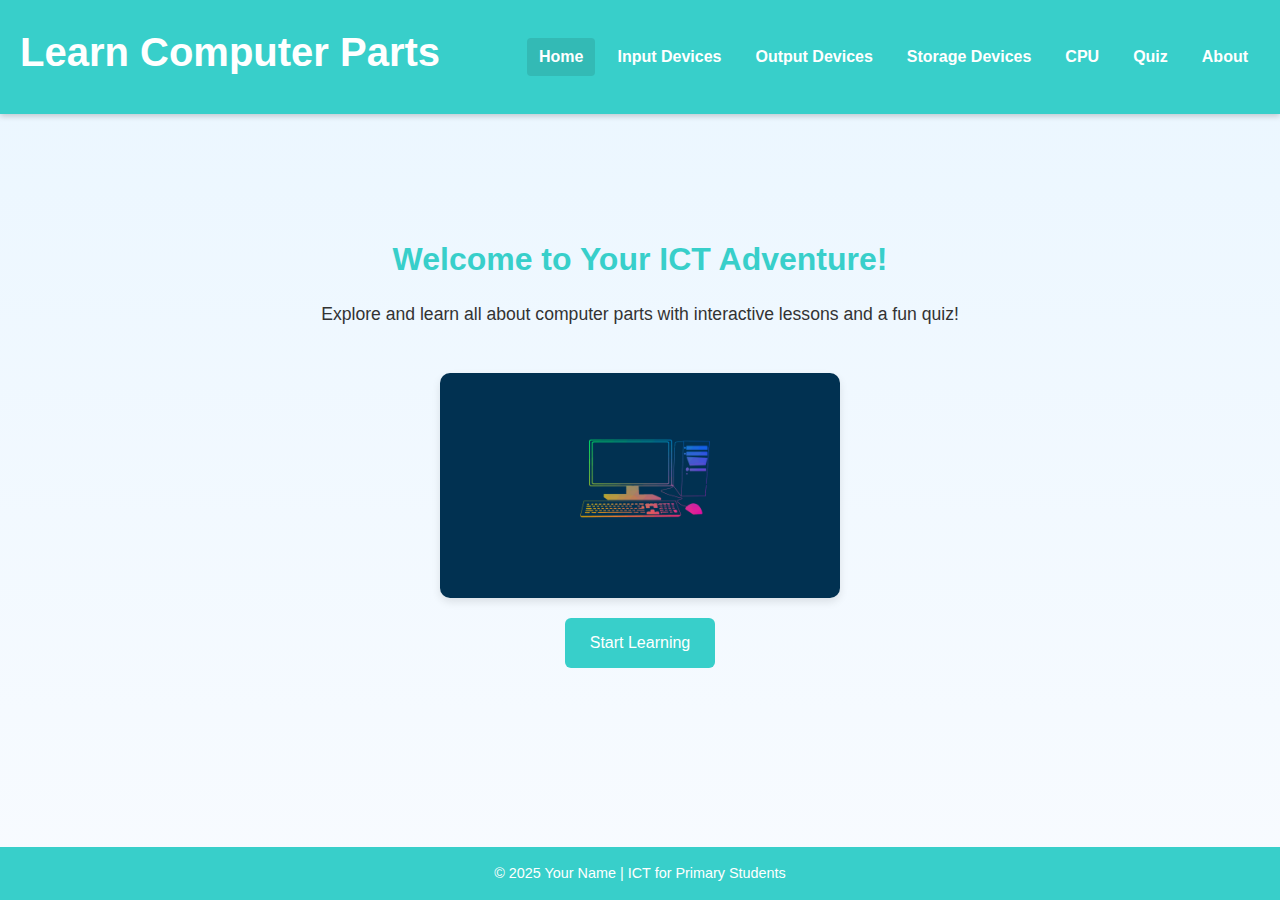
<file: index.html>
<!DOCTYPE html>
<html lang="en">
  <head>
    <meta charset="UTF-8" />
    <meta name="viewport" content="width=device-width, initial-scale=1.0" />
    <title>Learning Basic Computer Parts</title>
    <link rel="stylesheet" href="../styles/style.css" />
  </head>
  <body>
    <header>
      <div class="nav">
        <h1>Learn Computer Parts</h1>
        <nav>
          <ul>
            <li><a href="index.html" class="active">Home</a></li>
            <li><a href="input-devices.html">Input Devices</a></li>
            <li><a href="output-devices.html">Output Devices</a></li>
            <li><a href="storage-devices.html">Storage Devices</a></li>
            <li><a href="cpu.html">CPU</a></li>
            <li><a href="quiz.html">Quiz</a></li>
            <li><a href="about.html">About</a></li>
          </ul>
        </nav>
      </div>
    </header>

    <main class="container">
      <section class="intro">
        <h2>Welcome to Your ICT Adventure!</h2>
        <p>
          Explore and learn all about computer parts with interactive lessons
          and a fun quiz!
        </p>
        <img src="../images/computer.png" alt="Computer Illustration" />
        <a href="input-devices.html" class="start-button">Start Learning</a>
      </section>
    </main>

    <footer>
      <p>&copy; 2025 Your Name | ICT for Primary Students</p>
    </footer>
  </body>
</html>
</file>
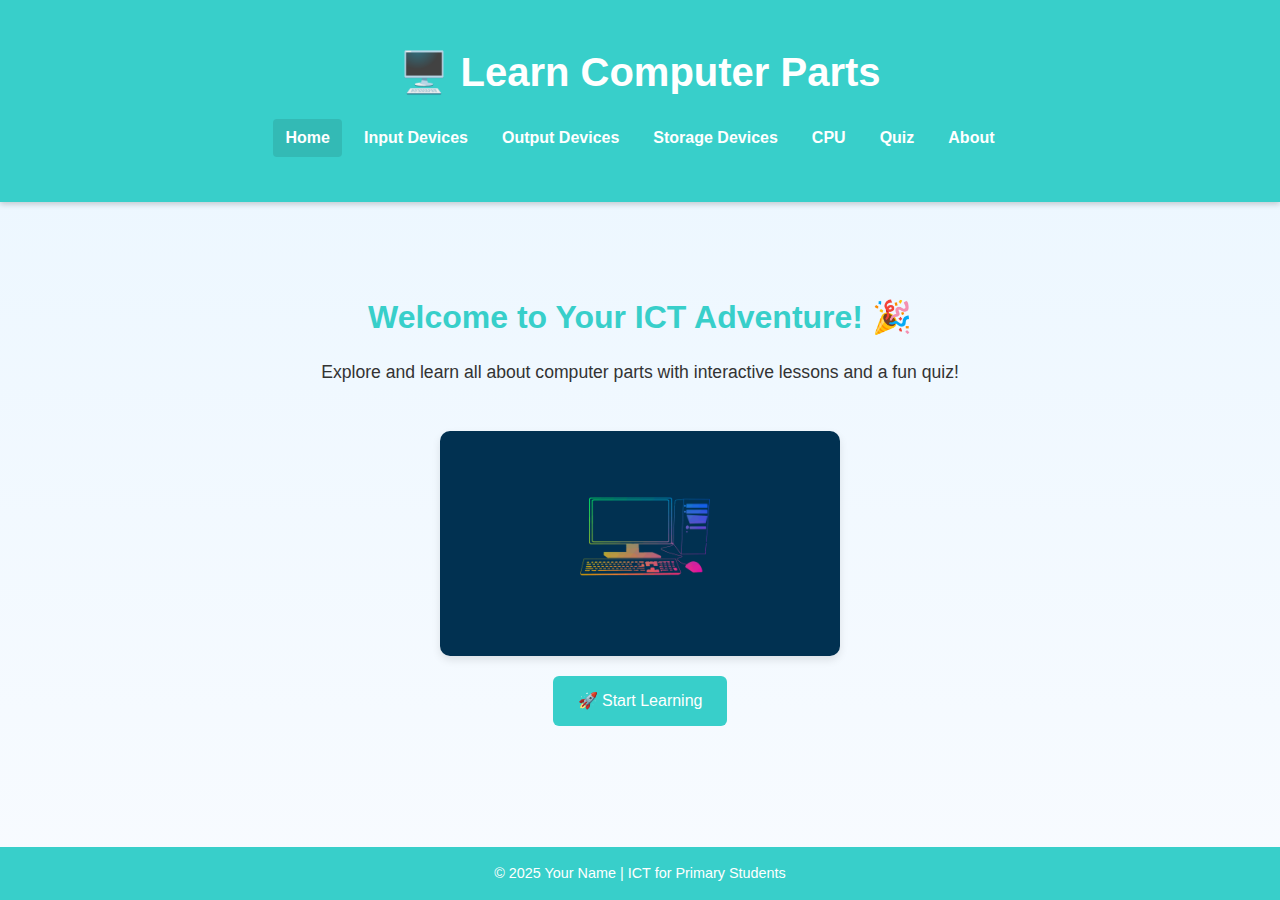
<file: pages/index.html>
<!DOCTYPE html>
<html lang="en">
  <head>
    <meta charset="UTF-8" />
    <meta name="viewport" content="width=device-width, initial-scale=1.0" />
    <title>Learning Basic Computer Parts</title>
    <link rel="stylesheet" href="../styles/style.css" />
  </head>
  <body>
    <header>
      <div class="container">
        <h1>🖥️ Learn Computer Parts</h1>
        <nav>
          <ul>
            <li><a href="index.html" class="active">Home</a></li>
            <li><a href="input-devices.html">Input Devices</a></li>
            <li><a href="output-devices.html">Output Devices</a></li>
            <li><a href="storage-devices.html">Storage Devices</a></li>
            <li><a href="cpu.html">CPU</a></li>
            <li><a href="quiz.html">Quiz</a></li>
            <li><a href="about.html">About</a></li>
          </ul>
        </nav>
      </div>
    </header>

    <main class="container">
      <section class="intro">
        <h2>Welcome to Your ICT Adventure! 🎉</h2>
        <p>
          Explore and learn all about computer parts with interactive lessons
          and a fun quiz!
        </p>
        <img src="../images/computer.png" alt="Computer Illustration" />
        <a href="input-devices.html" class="start-button">🚀 Start Learning</a>
      </section>
    </main>

    <footer>
      <p>&copy; 2025 Your Name | ICT for Primary Students</p>
    </footer>
  </body>
</html>
</file>
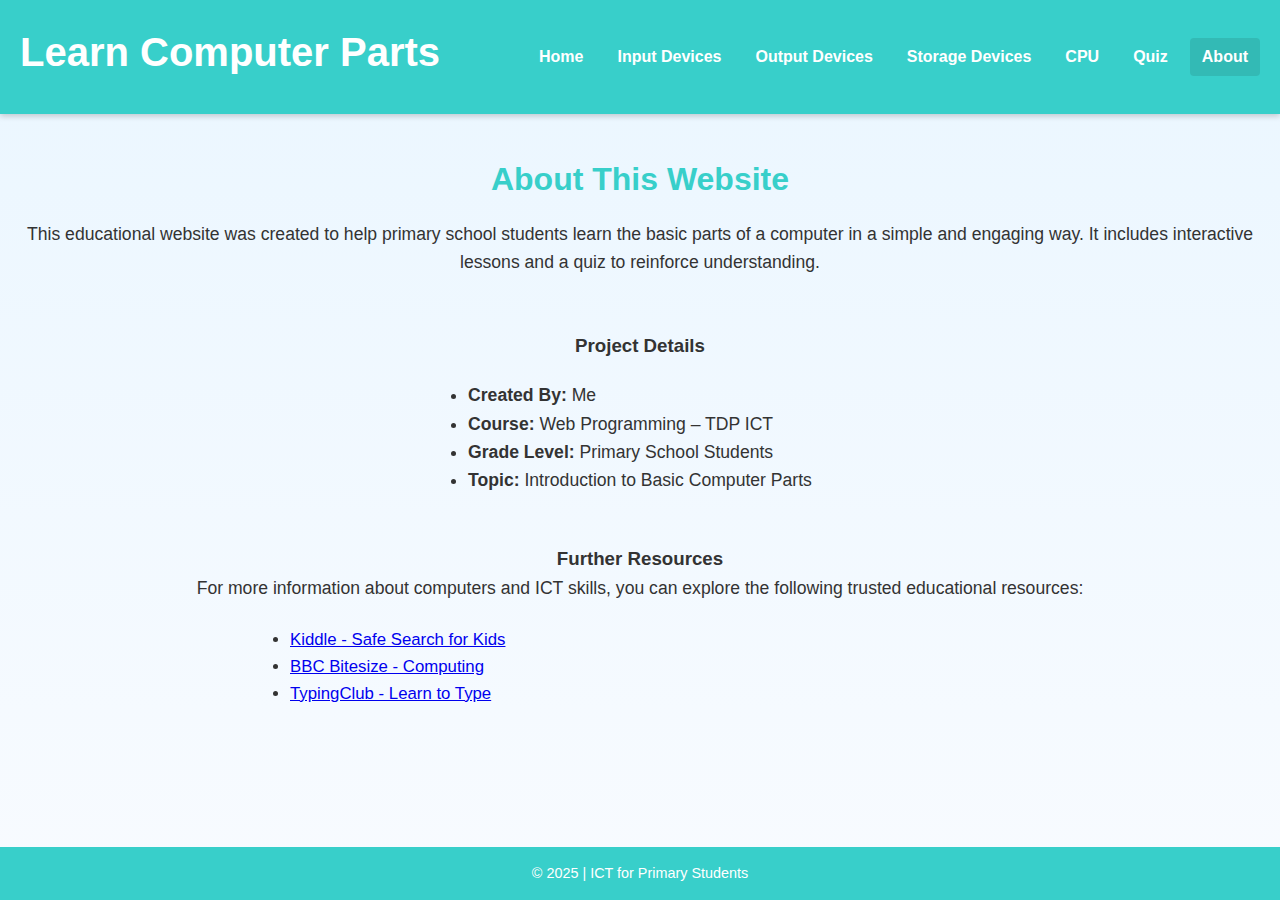
<file: about.html>
<!DOCTYPE html>
<html lang="en">
  <head>
    <meta charset="UTF-8" />
    <meta name="viewport" content="width=device-width, initial-scale=1.0" />
    <title>About - Learn Computer Parts</title>
    <link rel="stylesheet" href="../styles/style.css" />
  </head>
  <body>
    <header>
      <div class="nav">
        <h1>Learn Computer Parts</h1>
        <nav>
          <ul>
            <li><a href="index.html">Home</a></li>
            <li><a href="input-devices.html">Input Devices</a></li>
            <li><a href="output-devices.html">Output Devices</a></li>
            <li><a href="storage-devices.html">Storage Devices</a></li>
            <li><a href="cpu.html">CPU</a></li>
            <li><a href="quiz.html">Quiz</a></li>
            <li><a href="about.html" class="active">About</a></li>
          </ul>
        </nav>
      </div>
    </header>

    <main class="container-2">
      <section class="intro">
        <h2>About This Website</h2>
        <p>
          This educational website was created to help primary school students
          learn the basic parts of a computer in a simple and engaging way. It
          includes interactive lessons and a quiz to reinforce understanding.
        </p>

        <div style="margin-top: 30px">
          <h3>Project Details</h3>
          <ul
            style="
              text-align: left;
              max-width: 700px;
              margin: 20px auto;
              font-size: 1.1rem;
            "
          >
            <li><strong>Created By:</strong> Me</li>
            <li><strong>Course:</strong> Web Programming – TDP ICT</li>
            <li><strong>Grade Level:</strong> Primary School Students</li>
            <li>
              <strong>Topic:</strong> Introduction to Basic Computer Parts
            </li>
          </ul>
        </div>

        <div style="margin-top: 30px">
          <h3>Further Resources</h3>
          <p>
            For more information about computers and ICT skills, you can explore
            the following trusted educational resources:
          </p>
          <ul
            style="
              text-align: left;
              max-width: 700px;
              margin: 15px auto;
              font-size: 1.05rem;
            "
          >
            <li>
              <a href="https://www.kiddle.co" target="_blank"
                >Kiddle - Safe Search for Kids</a
              >
            </li>
            <li>
              <a href="https://www.bbc.co.uk/bitesize" target="_blank"
                >BBC Bitesize - Computing</a
              >
            </li>
            <li>
              <a href="https://www.typingclub.com/" target="_blank"
                >TypingClub - Learn to Type</a
              >
            </li>
          </ul>
        </div>
      </section>
    </main>

    <footer>
      <p>&copy; 2025 | ICT for Primary Students</p>
    </footer>
  </body>
</html>
</file>
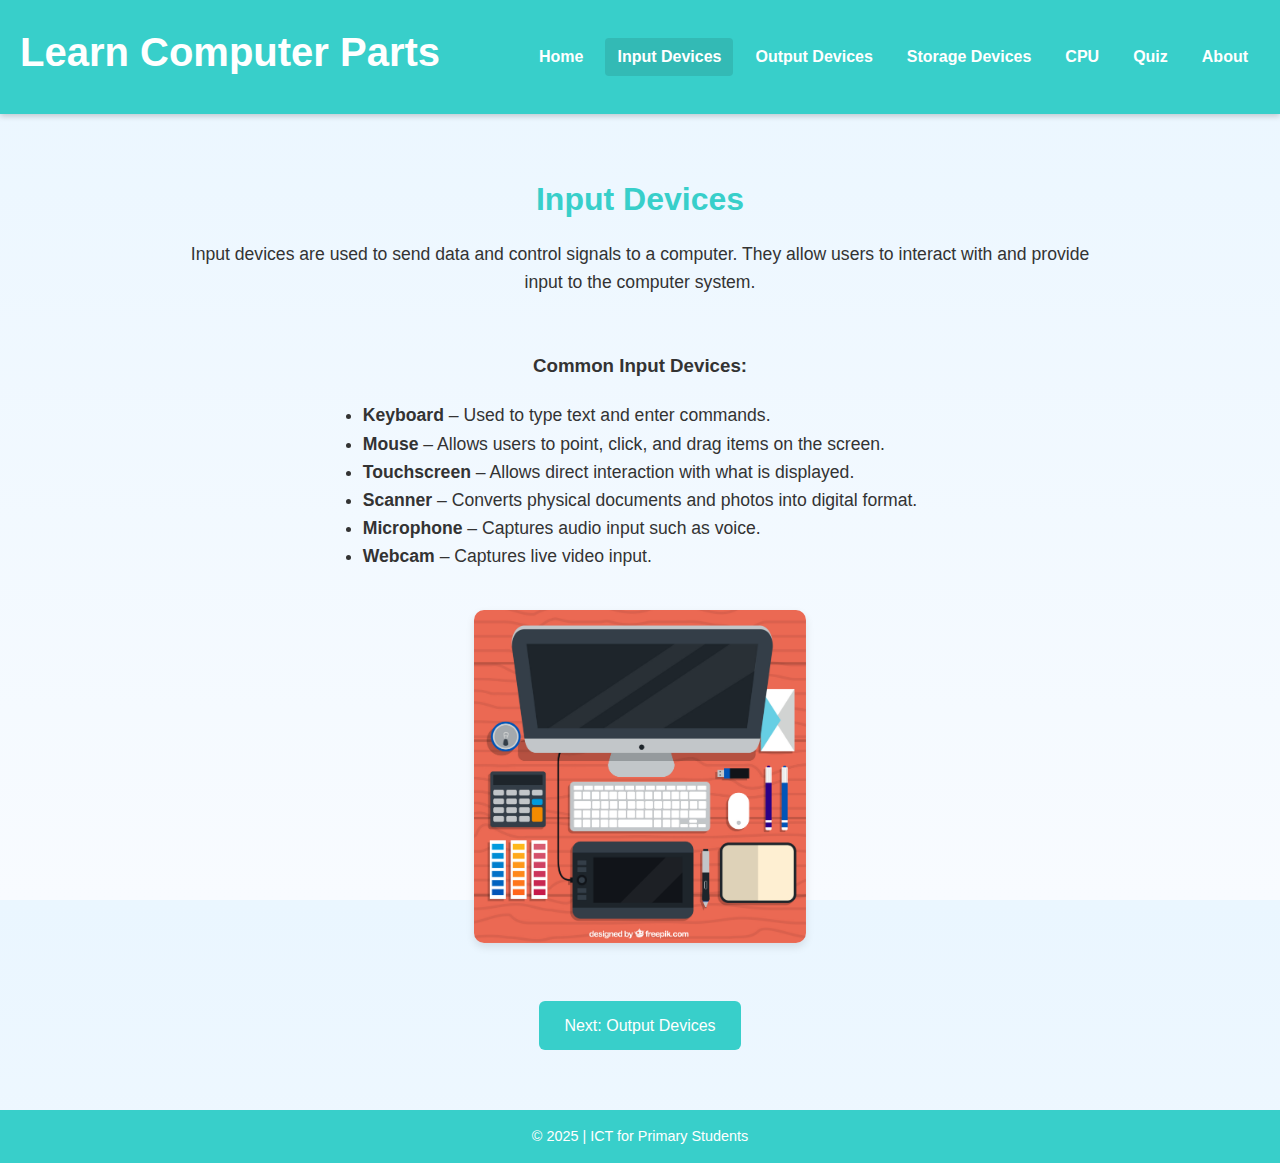
<file: input-devices.html>
<!DOCTYPE html>
<html lang="en">
  <head>
    <meta charset="UTF-8" />
    <meta name="viewport" content="width=device-width, initial-scale=1.0" />
    <title>Input Devices - Learn Computer Parts</title>
    <link rel="stylesheet" href="../styles/style.css" />
  </head>
  <body>
    <header>
      <div class="nav">
        <h1>Learn Computer Parts</h1>
        <nav>
          <ul>
            <li><a href="index.html">Home</a></li>
            <li>
              <a href="input-devices.html" class="active">Input Devices</a>
            </li>
            <li><a href="output-devices.html">Output Devices</a></li>
            <li><a href="storage-devices.html">Storage Devices</a></li>
            <li><a href="cpu.html">CPU</a></li>
            <li><a href="quiz.html">Quiz</a></li>
            <li><a href="about.html">About</a></li>
          </ul>
        </nav>
      </div>
    </header>

    <main class="container">
      <section class="intro">
        <h2>Input Devices</h2>
        <p>
          Input devices are used to send data and control signals to a computer.
          They allow users to interact with and provide input to the computer
          system.
        </p>

        <div style="margin-top: 30px">
          <h3>Common Input Devices:</h3>
          <ul
            style="
              text-align: left;
              max-width: 700px;
              margin: 20px auto;
              font-size: 1.1rem;
            "
          >
            <li>
              <strong>Keyboard</strong> – Used to type text and enter commands.
            </li>
            <li>
              <strong>Mouse</strong> – Allows users to point, click, and drag
              items on the screen.
            </li>
            <li>
              <strong>Touchscreen</strong> – Allows direct interaction with what
              is displayed.
            </li>
            <li>
              <strong>Scanner</strong> – Converts physical documents and photos
              into digital format.
            </li>
            <li>
              <strong>Microphone</strong> – Captures audio input such as voice.
            </li>
            <li><strong>Webcam</strong> – Captures live video input.</li>
          </ul>
          <img
            src="../images/input.jpg"
            alt="Various Input Devices"
            style="
              width: 60%;
              max-width: 400px;
              border-radius: 10px;
              margin-top: 20px;
            "
          />
        </div>

        <a
          href="output-devices.html"
          class="start-button"
          style="margin-top: 30px"
          >Next: Output Devices</a
        >
      </section>
    </main>

    <footer>
      <p>&copy; 2025 | ICT for Primary Students</p>
    </footer>
  </body>
</html>
</file>
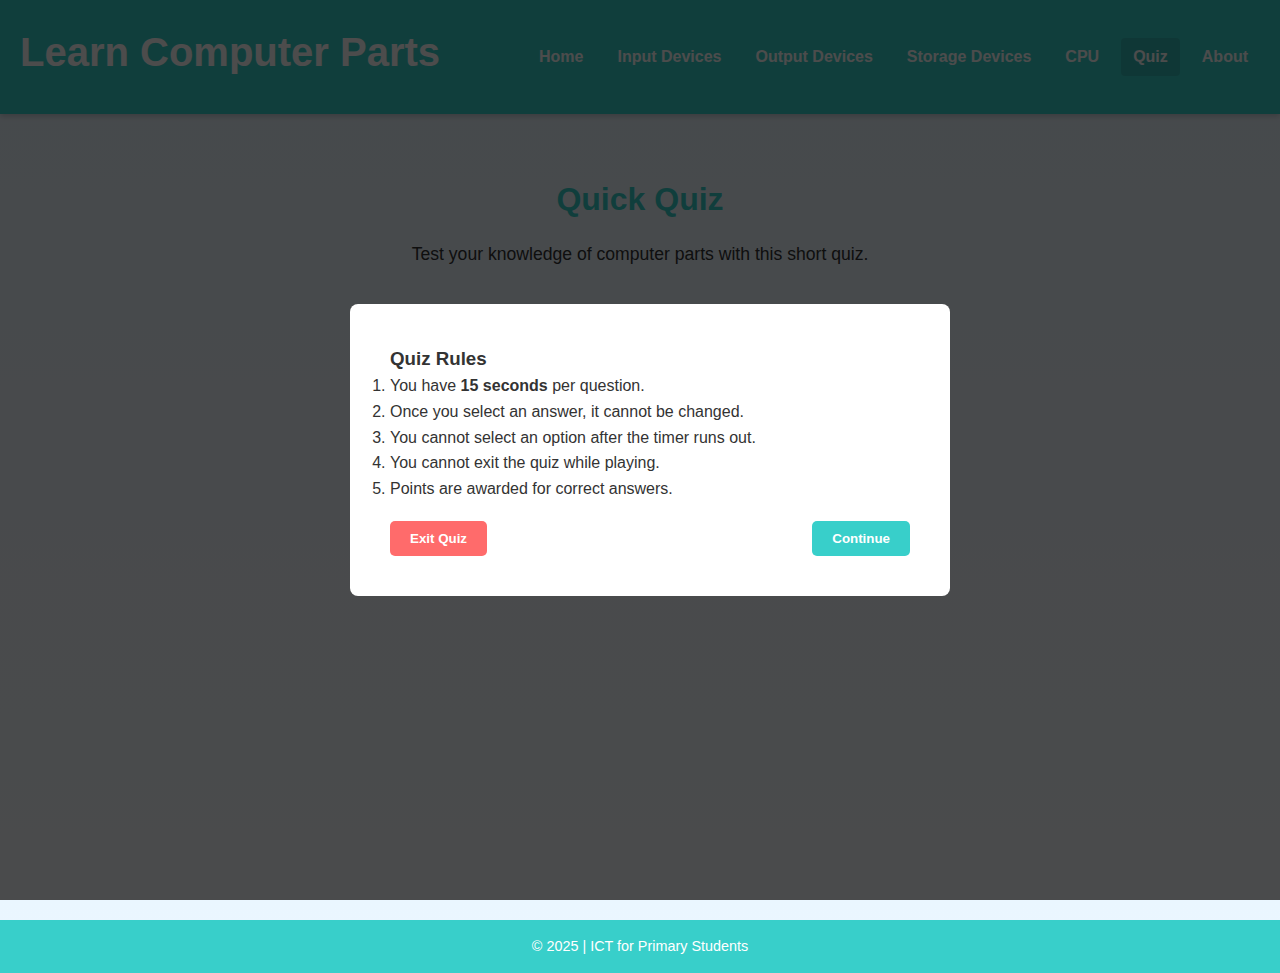
<file: quiz.html>
<!DOCTYPE html>
<html lang="en">
  <head>
    <meta charset="UTF-8" />
    <meta name="viewport" content="width=device-width, initial-scale=1.0" />
    <title>Quiz - Learn Computer Parts</title>
    <link rel="stylesheet" href="./styles/style.css" />
    <style>
      /* Quiz-specific styles */
      .modal-overlay {
        height: 65vh;
        position: fixed;
        top: 0;
        left: 0;
        text-align: left;
        padding-left: 20px;
        width: 100%;
        height: 100%;
        background-color: rgba(0, 0, 0, 0.7);
        display: flex;
        justify-content: center;
        align-items: center;
        z-index: 1000;
      }

      .modal-content {
        background-color: white;
        padding: 40px;
        border-radius: 8px;
        max-width: 600px;
        width: 90%;
      }

      .modal-buttons {
        display: flex;
        justify-content: space-between;
        margin-top: 20px;
      }

      .modal-buttons button {
        padding: 10px 20px;
        border: none;
        border-radius: 5px;
        cursor: pointer;
        font-weight: bold;
      }

      #exit-quiz {
        background-color: #ff6b6b;
        color: white;
      }

      #continue-quiz {
        background-color: #38cfca;
        color: white;
      }

      .question {
        margin-bottom: 20px;
        padding: 15px;
        border: 1px solid #ddd;
        border-radius: 8px;
        display: none;
      }

      .question.active {
        display: block;
      }

      .timer-container {
        font-weight: bold;
        margin-bottom: 15px;
      }

      #timer {
        margin-left: 5px;
        font-size: 1.2em;
      }

      label {
        display: block;
        margin: 8px 0;
        cursor: pointer;
      }

      #quiz-result {
        font-size: 1.2em;
        padding: 15px;
        text-align: center;
        border: 2px solid #ddd;
        border-radius: 8px;
        margin-top: 20px;
        display: none;
      }

      /* Ensure quiz container aligns with site styling */
      #quiz {
        height: 63vh;
        padding: 20px;
        text-align: left;
      }

      /* Responsive adjustments for quiz */
      @media screen and (max-width: 768px) {
        .modal-content {
          width: 95%;
          padding: 15px;
        }

        .question {
          padding: 10px;
        }

        #quiz {
          padding: 10px;
        }
      }
    </style>
  </head>
  <body>
    <header>
      <div class="nav">
        <h1>Learn Computer Parts</h1>
        <div class="menu-toggle">☰</div>
        <nav class="nav-menu">
          <ul>
            <li><a href="index.html">Home</a></li>
            <li><a href="input-devices.html">Input Devices</a></li>
            <li><a href="output-devices.html">Output Devices</a></li>
            <li><a href="storage-devices.html">Storage Devices</a></li>
            <li><a href="cpu.html">CPU</a></li>
            <li><a href="quiz.html" class="active">Quiz</a></li>
            <li><a href="about.html">About</a></li>
          </ul>
        </nav>
      </div>
    </header>

    <main class="container">
      <section class="intro">
        <h2>Quick Quiz</h2>
        <p>Test your knowledge of computer parts with this short quiz.</p>

        <!-- Rules Modal -->
        <div id="rules-modal" class="modal-overlay">
          <div class="modal-content">
            <h3>Quiz Rules</h3>
            <ol>
              <li>You have <strong>15 seconds</strong> per question.</li>
              <li>Once you select an answer, it cannot be changed.</li>
              <li>You cannot select an option after the timer runs out.</li>
              <li>You cannot exit the quiz while playing.</li>
              <li>Points are awarded for correct answers.</li>
            </ol>
            <div class="modal-buttons">
              <button id="exit-quiz">Exit Quiz</button>
              <button id="continue-quiz">Continue</button>
            </div>
          </div>
        </div>

        <!-- Quiz Form -->
        <div id="quiz">
          <form id="quiz-form">
            <div class="timer-container">
              Time left: <span id="timer">15</span> seconds
            </div>

            <div class="question">
              <p>
                <strong
                  >1. Which device is used to type text into a computer?</strong
                >
              </p>
              <label><input type="radio" name="q1" value="a" /> Mouse</label>
              <label><input type="radio" name="q1" value="b" /> Keyboard</label>
              <label><input type="radio" name="q1" value="c" /> Monitor</label>
            </div>

            <div class="question">
              <p><strong>2. Which of these is an output device?</strong></p>
              <label><input type="radio" name="q2" value="a" /> Printer</label>
              <label
                ><input type="radio" name="q2" value="b" /> Microphone</label
              >
              <label><input type="radio" name="q2" value="c" /> Scanner</label>
            </div>

            <div class="question">
              <p><strong>3. What is the CPU often called?</strong></p>
              <label
                ><input type="radio" name="q3" value="a" /> The memory</label
              >
              <label
                ><input type="radio" name="q3" value="b" /> The brain of the
                computer</label
              >
              <label
                ><input type="radio" name="q3" value="c" /> The speaker</label
              >
            </div>
          </form>

          <p id="quiz-result"></p>
        </div>
      </section>
    </main>

    <footer>
      <p>© 2025 | ICT for Primary Students</p>
    </footer>

    <script src="./scripts/script.js"></script>
  </body>
</html>
</file>
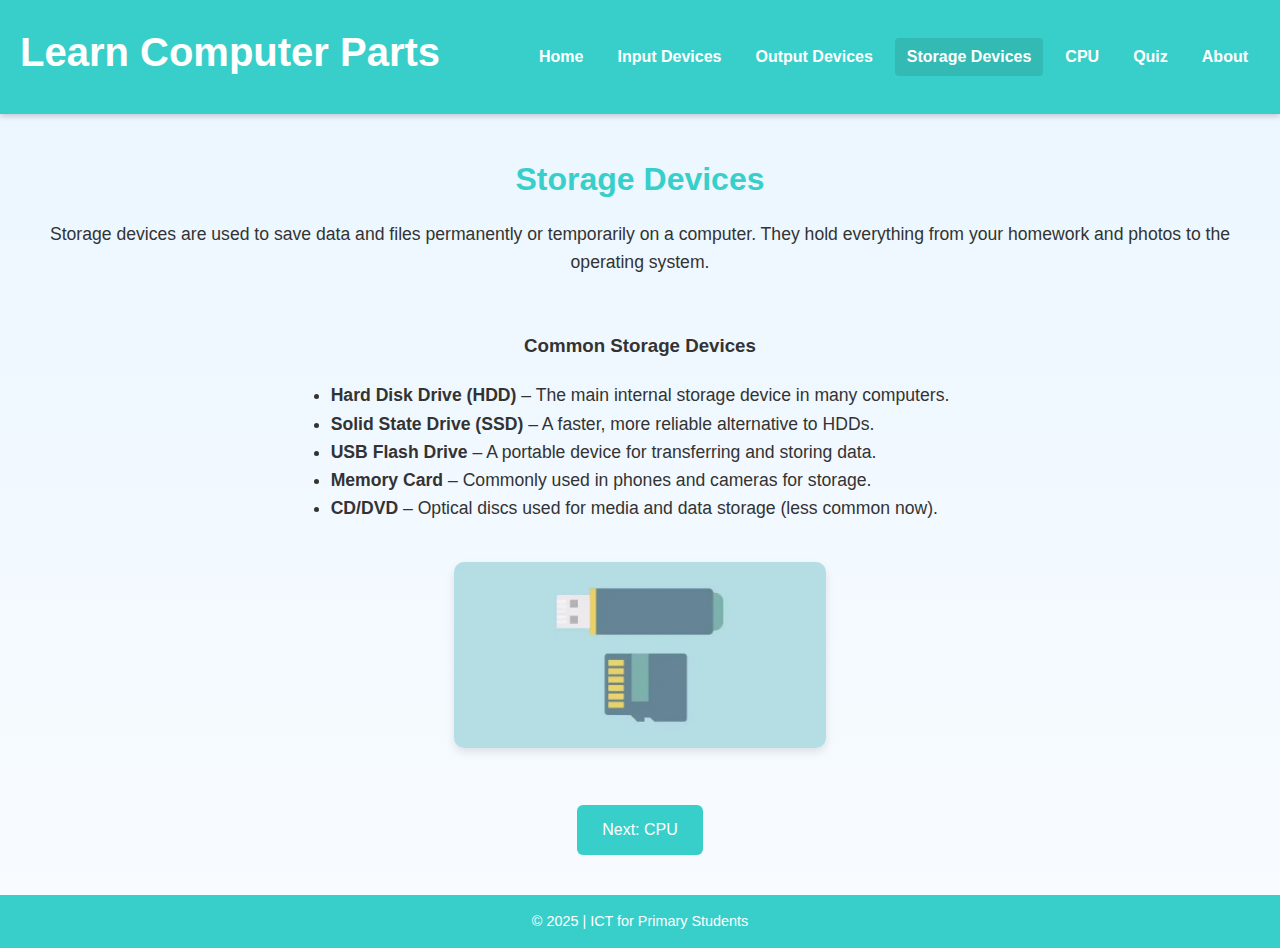
<file: storage-devices.html>
<!DOCTYPE html>
<html lang="en">
  <head>
    <meta charset="UTF-8" />
    <meta name="viewport" content="width=device-width, initial-scale=1.0" />
    <title>Storage Devices - Learn Computer Parts</title>
    <link rel="stylesheet" href="../styles/style.css" />
  </head>
  <body>
    <header>
      <div class="nav">
        <h1>Learn Computer Parts</h1>
        <nav>
          <ul>
            <li><a href="index.html">Home</a></li>
            <li><a href="input-devices.html">Input Devices</a></li>
            <li><a href="output-devices.html">Output Devices</a></li>
            <li>
              <a href="storage-devices.html" class="active">Storage Devices</a>
            </li>
            <li><a href="cpu.html">CPU</a></li>
            <li><a href="quiz.html">Quiz</a></li>
            <li><a href="about.html">About</a></li>
          </ul>
        </nav>
      </div>
    </header>

    <main class="container-2">
      <section class="intro">
        <h2>Storage Devices</h2>
        <p>
          Storage devices are used to save data and files permanently or
          temporarily on a computer. They hold everything from your homework and
          photos to the operating system.
        </p>

        <div style="margin-top: 30px">
          <h3>Common Storage Devices</h3>
          <ul
            style="
              text-align: left;
              max-width: 700px;
              margin: 20px auto;
              font-size: 1.1rem;
            "
          >
            <li>
              <strong>Hard Disk Drive (HDD)</strong> – The main internal storage
              device in many computers.
            </li>
            <li>
              <strong>Solid State Drive (SSD)</strong> – A faster, more reliable
              alternative to HDDs.
            </li>
            <li>
              <strong>USB Flash Drive</strong> – A portable device for
              transferring and storing data.
            </li>
            <li>
              <strong>Memory Card</strong> – Commonly used in phones and cameras
              for storage.
            </li>
            <li>
              <strong>CD/DVD</strong> – Optical discs used for media and data
              storage (less common now).
            </li>
          </ul>
          <img
            src="../images/storage.webp"
            alt="Storage Devices Illustration"
            style="
              width: 60%;
              max-width: 400px;
              border-radius: 10px;
              margin-top: 20px;
              box-shadow: 0 4px 8px rgba(0, 0, 0, 0.1);
            "
          />
        </div>

        <a href="cpu.html" class="start-button" style="margin-top: 30px"
          >Next: CPU</a
        >
      </section>
    </main>

    <footer>
      <p>&copy; 2025 | ICT for Primary Students</p>
    </footer>
  </body>
</html>
</file>
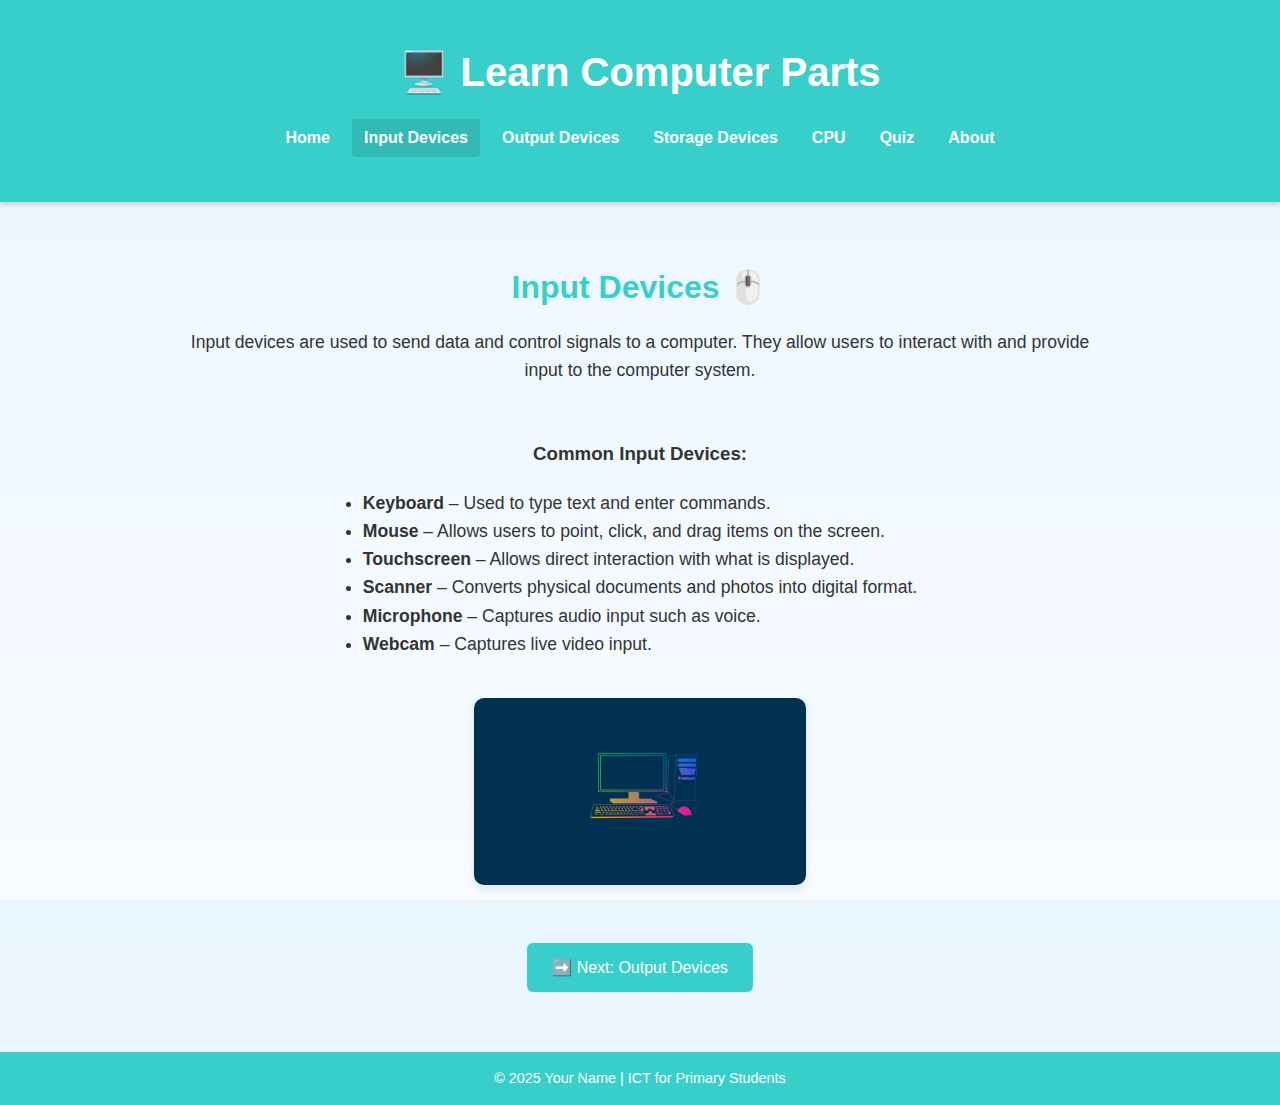
<file: pages/input-devices.html>
<!DOCTYPE html>
<html lang="en">
<head>
  <meta charset="UTF-8" />
  <meta name="viewport" content="width=device-width, initial-scale=1.0"/>
  <title>Input Devices - Learn Computer Parts</title>
  <link rel="stylesheet" href="../styles/style.css" />
</head>
<body>
  <header>
    <div class="container">
      <h1>🖥️ Learn Computer Parts</h1>
      <nav>
        <ul>
          <li><a href="index.html">Home</a></li>
          <li><a href="input-devices.html" class="active">Input Devices</a></li>
          <li><a href="output-devices.html">Output Devices</a></li>
          <li><a href="storage-devices.html">Storage Devices</a></li>
          <li><a href="cpu.html">CPU</a></li>
          <li><a href="quiz.html">Quiz</a></li>
          <li><a href="about.html">About</a></li>
        </ul>
      </nav>
    </div>
  </header>

  <main class="container">
    <section class="intro">
      <h2>Input Devices 🖱️</h2>
      <p>Input devices are used to send data and control signals to a computer. They allow users to interact with and provide input to the computer system.</p>

      <div style="margin-top: 30px;">
        <h3>Common Input Devices:</h3>
        <ul style="text-align: left; max-width: 700px; margin: 20px auto; font-size: 1.1rem;">
          <li><strong>Keyboard</strong> – Used to type text and enter commands.</li>
          <li><strong>Mouse</strong> – Allows users to point, click, and drag items on the screen.</li>
          <li><strong>Touchscreen</strong> – Allows direct interaction with what is displayed.</li>
          <li><strong>Scanner</strong> – Converts physical documents and photos into digital format.</li>
          <li><strong>Microphone</strong> – Captures audio input such as voice.</li>
          <li><strong>Webcam</strong> – Captures live video input.</li>
        </ul>
        <img src="../images/computer.png" alt="Various Input Devices" style="width: 60%; max-width: 400px; border-radius: 10px; margin-top: 20px;" />
      </div>

      <a href="output-devices.html" class="start-button" style="margin-top: 30px;">➡️ Next: Output Devices</a>
    </section>
  </main>

  <footer>
    <p>&copy; 2025 Your Name | ICT for Primary Students</p>
  </footer>
</body>
</html>
</file>
<file: styles/style.css>
* {
  margin: 0;
  padding: 0;
  box-sizing: border-box;
}

html,
body {
  height: 100%;
  display: flex;
  flex-direction: column;
}

body {
  font-family: "Segoe UI", Tahoma, Geneva, Verdana, sans-serif;
  background: linear-gradient(to bottom, #eaf6ff, #f8fbff);
  color: #333;
  line-height: 1.6;
}

/* Container */
.container {
  max-width: 1000px;
  width: 90%;
  margin: auto;
  padding: 20px;
}

/* Header */
header {
  background-color: #38cfca;
  color: white;
  padding: 20px 0;
  box-shadow: 0 2px 6px rgba(0, 0, 0, 0.2);
}

header h1 {
  text-align: center;
  margin-bottom: 10px;
  font-size: clamp(1.5rem, 4vw, 2.5rem);
}

/* Responsive Navbar */
.nav {
  display: flex;
  justify-content: space-between;
  align-items: center;
  padding: 0px 20px;
  flex-wrap: wrap;
}

nav ul {
  display: flex;
  justify-content: center;
  flex-wrap: wrap;
  list-style: none;
  gap: 10px;
  padding: 5px 0;
}

nav ul li a {
  color: #fff;
  text-decoration: none;
  font-weight: bold;
  padding: 6px 12px;
  border-radius: 4px;
  transition: background-color 0.3s ease;
  display: block;
}

nav ul li a:hover,
nav ul li a.active {
  background-color: #33bab5;
}

/* Mobile menu toggle */
.menu-toggle {
  display: none;
  cursor: pointer;
  font-size: 1.5rem;
  color: white;
}

/* Main Section */
main .intro {
  display: flex;
  flex-direction: column;
  align-items: center;
  text-align: center;
  padding: 40px 20px;
  animation: fadeIn 1s ease-in;
}

main .intro h2 {
  font-size: clamp(1.5rem, 5vw, 2rem);
  margin-bottom: 15px;
  color: #38cfca;
}

main .intro p {
  font-size: clamp(1rem, 3vw, 1.1rem);
  margin-bottom: 25px;
}

main .intro img {
  width: 90%;
  max-width: 400px;
  margin: 20px 0;
  border-radius: 10px;
  box-shadow: 0 4px 8px rgba(0, 0, 0, 0.1);
}

/* Start Button */
.start-button {
  display: inline-block;
  background-color: #38cfca;
  color: white;
  padding: 12px 25px;
  text-decoration: none;
  font-size: 1rem;
  border-radius: 6px;
  transition: background-color 0.3s ease;
}

.start-button:hover {
  background-color: #33bab5;
}

/* Footer */
footer {
  text-align: center;
  background-color: #38cfca;
  color: white;
  padding: 15px 0;
  margin-top: auto;
  font-size: 0.9rem;
}

/* Animation */
@keyframes fadeIn {
  from {
    opacity: 0;
    transform: translateY(20px);
  }
  to {
    opacity: 1;
    transform: translateY(0);
  }
}

/* Media Queries for Responsiveness */
@media screen and (max-width: 768px) {
  .nav {
    flex-direction: column;
    align-items: flex-start;
  }

  nav ul {
    margin-top: 10px;
    width: 100%;
  }

  .menu-toggle {
    display: block;
    position: absolute;
    top: 20px;
    right: 20px;
  }

  /* Optional: For a hamburger menu implementation */
  .nav-menu {
    display: none;
    width: 100%;
  }

  .nav-menu.active {
    display: flex;
    flex-direction: column;
  }

  .nav-menu.active ul {
    flex-direction: column;
  }

  .nav-menu.active li {
    width: 100%;
    text-align: center;
  }
}

@media screen and (max-width: 480px) {
  .container {
    width: 95%;
    padding: 10px;
  }

  main .intro {
    padding: 20px 10px;
  }

  .start-button {
    padding: 10px 20px;
  }
}
</file>
